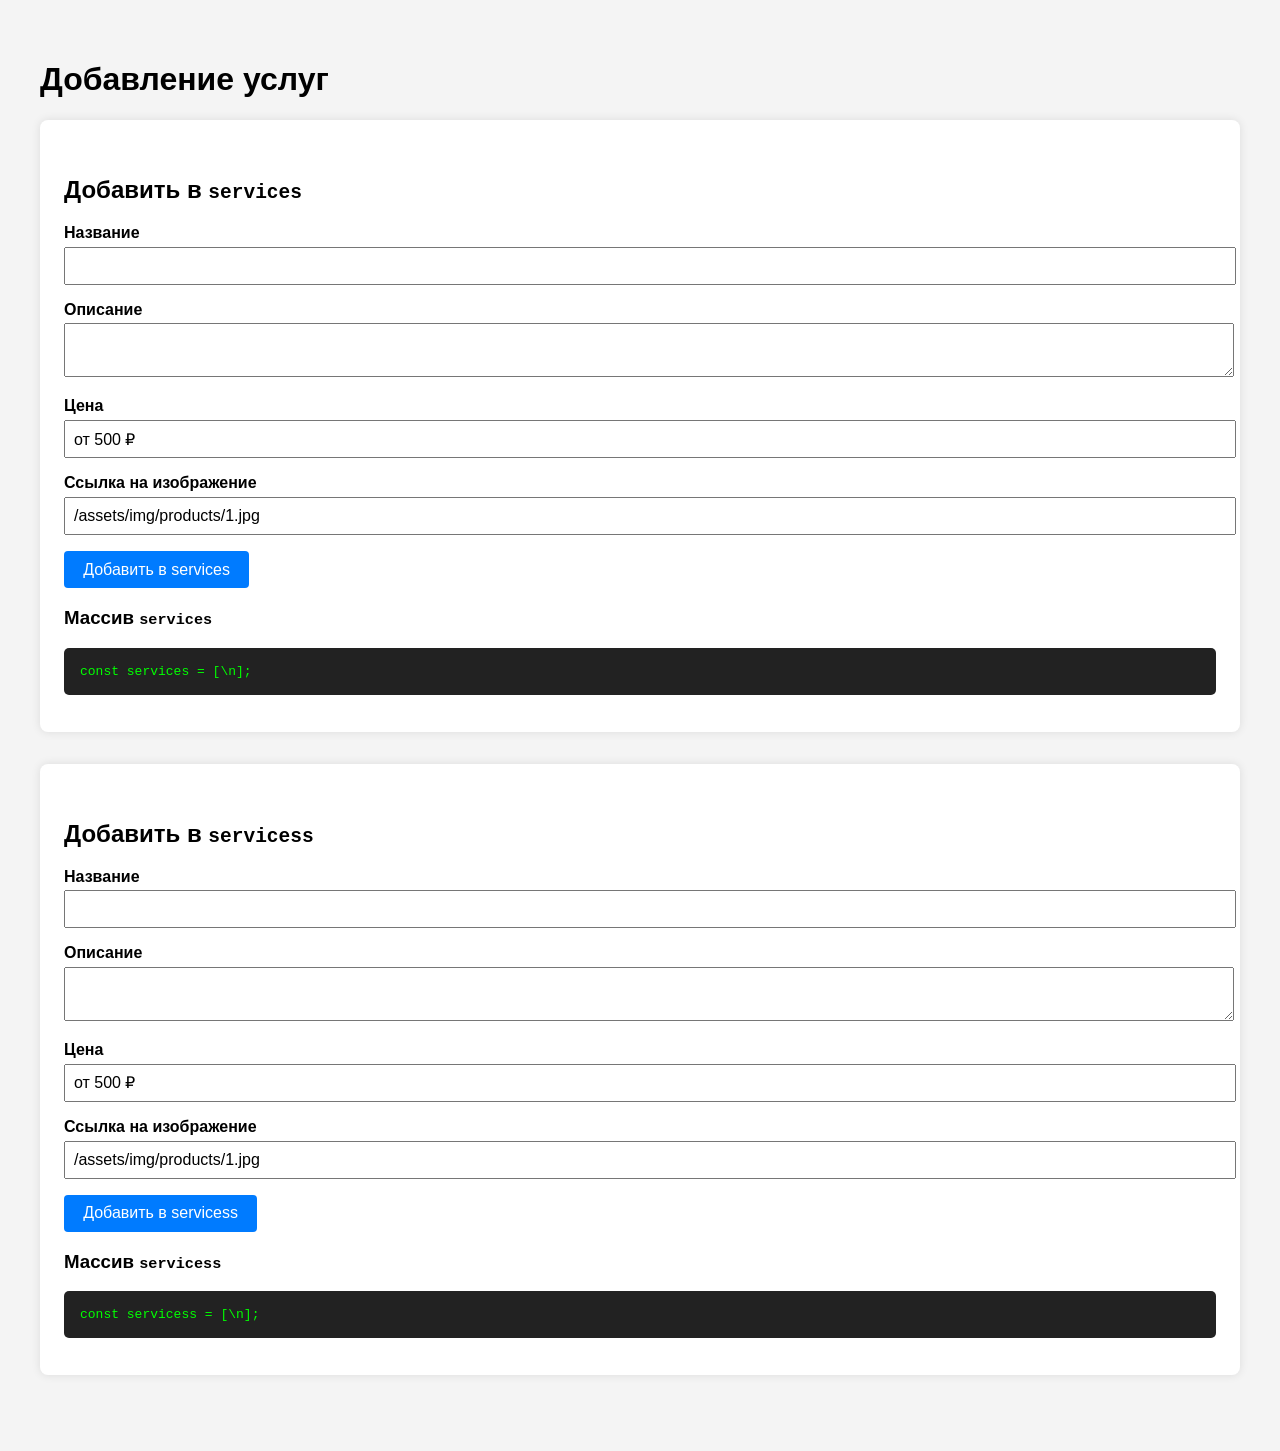
<file: index.html>
<!DOCTYPE html>
<html lang="ru">
<head>
  <meta charset="UTF-8">
  <title>Генератор services и servicess</title>
  <style>
    body {
      font-family: Arial, sans-serif;
      background: #f4f4f4;
      padding: 2rem;
    }
    h2 {
      margin-top: 2rem;
    }
    .form-section {
      background: #fff;
      border-radius: 8px;
      padding: 1.5rem;
      margin-bottom: 2rem;
      box-shadow: 0 0 10px rgba(0,0,0,0.1);
    }
    .form-group {
      margin-bottom: 1rem;
    }
    label {
      font-weight: bold;
      display: block;
    }
    input, textarea {
      width: 100%;
      padding: 0.5rem;
      margin-top: 0.3rem;
      font-size: 1rem;
    }
    button {
      padding: 0.6rem 1.2rem;
      background: #007bff;
      color: white;
      border: none;
      font-size: 1rem;
      cursor: pointer;
      border-radius: 4px;
    }
    pre {
      background: #222;
      color: #0f0;
      padding: 1rem;
      white-space: pre-wrap;
      border-radius: 5px;
      overflow-x: auto;
    }
  </style>
</head>
<body>

  <h1>Добавление услуг</h1>

  <!-- Форма для services -->
  <div class="form-section">
    <h2>Добавить в <code>services</code></h2>
    <div class="form-group">
      <label for="s_title">Название</label>
      <input type="text" id="s_title">
    </div>
    <div class="form-group">
      <label for="s_description">Описание</label>
      <textarea id="s_description" rows="2"></textarea>
    </div>
    <div class="form-group">
      <label for="s_price">Цена</label>
      <input type="text" id="s_price" value="от 500 ₽">
    </div>
    <div class="form-group">
      <label for="s_image">Ссылка на изображение</label>
      <input type="text" id="s_image" value="/assets/img/products/1.jpg">
    </div>
    <button onclick="addToServices()">Добавить в services</button>

    <h3>Массив <code>services</code></h3>
    <pre id="servicesOutput">const services = [\n];</pre>
  </div>

  <!-- Форма для servicess -->
  <div class="form-section">
    <h2>Добавить в <code>servicess</code></h2>
    <div class="form-group">
      <label for="ss_title">Название</label>
      <input type="text" id="ss_title">
    </div>
    <div class="form-group">
      <label for="ss_description">Описание</label>
      <textarea id="ss_description" rows="2"></textarea>
    </div>
    <div class="form-group">
      <label for="ss_price">Цена</label>
      <input type="text" id="ss_price" value="от 500 ₽">
    </div>
    <div class="form-group">
      <label for="ss_image">Ссылка на изображение</label>
      <input type="text" id="ss_image" value="/assets/img/products/1.jpg">
    </div>
    <button onclick="addToServicess()">Добавить в servicess</button>

    <h3>Массив <code>servicess</code></h3>
    <pre id="servicessOutput">const servicess = [\n];</pre>
  </div>

  <script>
    const services = [];
    const servicess = [];

    function escapeQuotes(str) {
      return str.replace(/"/g, '\\"');
    }

    function formatObject(obj) {
      return `    {
        id: ${obj.id},
        title: "${escapeQuotes(obj.title)}",
        description: "${escapeQuotes(obj.description)}",
        price: "${escapeQuotes(obj.price)}",
        image: "${escapeQuotes(obj.image)}"
    }`;
    }

    function updateOutputs() {
      document.getElementById("servicesOutput").textContent =
        "const services = [\n" + services.map(formatObject).join(",\n") + "\n];";

      document.getElementById("servicessOutput").textContent =
        "const servicess = [\n" + servicess.map(formatObject).join(",\n") + "\n];";
    }

    function addToServices() {
      const obj = {
        id: services.length + 1,
        title: document.getElementById("s_title").value.trim(),
        description: document.getElementById("s_description").value.trim(),
        price: document.getElementById("s_price").value.trim(),
        image: document.getElementById("s_image").value.trim()
      };

      if (!obj.title || !obj.description || !obj.price || !obj.image) {
        alert("Пожалуйста, заполните все поля для services.");
        return;
      }

      services.push(obj);
      updateOutputs();
      clearServiceForm();
    }

    function addToServicess() {
      const obj = {
        id: servicess.length + 1,
        title: document.getElementById("ss_title").value.trim(),
        description: document.getElementById("ss_description").value.trim(),
        price: document.getElementById("ss_price").value.trim(),
        image: document.getElementById("ss_image").value.trim()
      };

      if (!obj.title || !obj.description || !obj.price || !obj.image) {
        alert("Пожалуйста, заполните все поля для servicess.");
        return;
      }

      servicess.push(obj);
      updateOutputs();
      clearServicessForm();
    }

    function clearServiceForm() {
      document.getElementById("s_title").value = "";
      document.getElementById("s_description").value = "";
      document.getElementById("s_price").value = "от 500 ₽";
      document.getElementById("s_image").value = "/assets/img/products/1.jpg";
    }

    function clearServicessForm() {
      document.getElementById("ss_title").value = "";
      document.getElementById("ss_description").value = "";
      document.getElementById("ss_price").value = "от 500 ₽";
      document.getElementById("ss_image").value = "/assets/img/products/1.jpg";
    }
  </script>

</body>
</html>
</file>
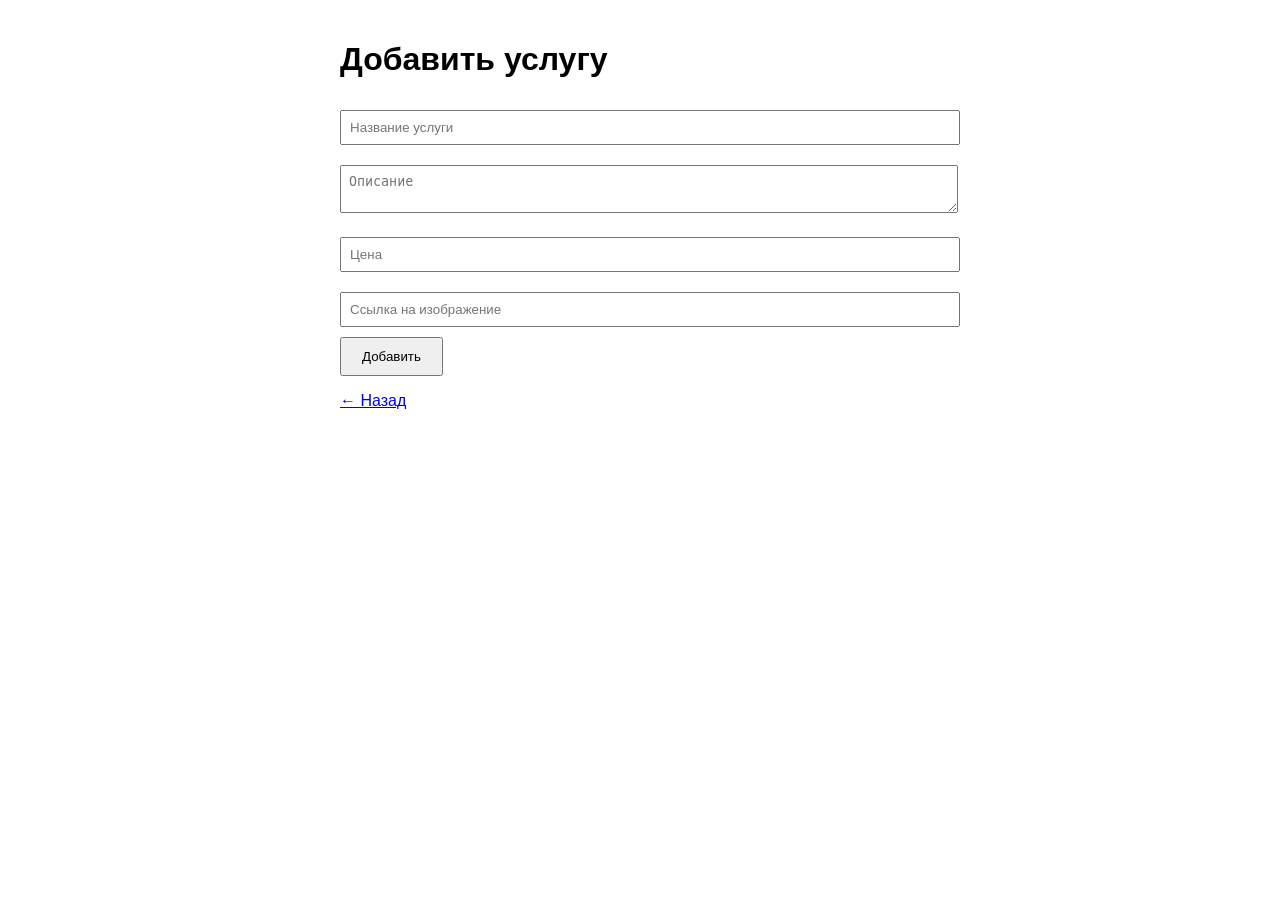
<file: admin.html>
<!DOCTYPE html>
<html lang="ru">
<head>
  <meta charset="UTF-8">
  <title>Админ-панель</title>
  <style>
    body { font-family: Arial; max-width: 600px; margin: auto; padding: 20px; }
    input, textarea { width: 100%; margin: 10px 0; padding: 8px; }
    button { padding: 10px 20px; }
  </style>
</head>
<body>
  <h1>Добавить услугу</h1>
  <form id="addServiceForm">
    <input name="title" placeholder="Название услуги" required>
    <textarea name="description" placeholder="Описание" required></textarea>
    <input name="price" placeholder="Цена" required>
    <input name="image" placeholder="Ссылка на изображение" required>
    <button type="submit">Добавить</button>
  </form>
  <p id="message"></p>

  <a href="index.html">← Назад</a>

  <script src="admin.js"></script>
</body>
</html>
</file>
